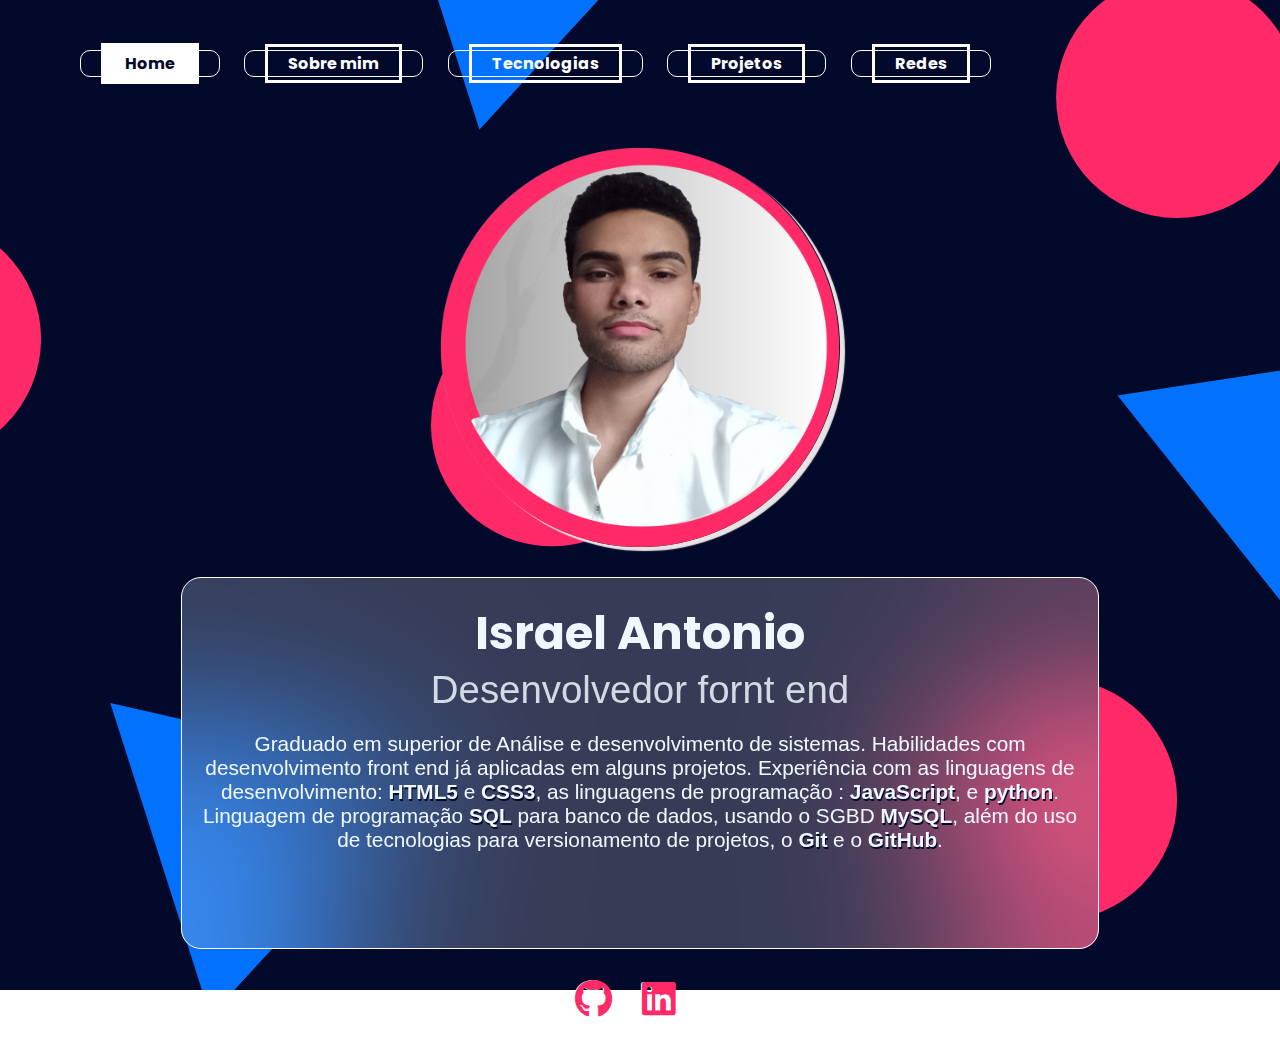
<file: index.html>
<!DOCTYPE html>
<html lang="en">
<head>
    <meta charset="UTF-8">
    <meta name="viewport" content="width=device-width, initial-scale=1.0">
    <title>Home page</title>
    <link rel="stylesheet" href="style.css">
    <link rel="stylesheet" href="configuracaogeral.css">
    <link rel="stylesheet" href="mediaquery_home.css">
    <link rel="stylesheet" href="querie_menu.css">
    <link rel="stylesheet" href="https://cdnjs.cloudflare.com/ajax/libs/font-awesome/6.6.0/css/all.min.css">
</head>
<body onresize="tela()">
    <header>

         <i class="fa-solid fa-bars"  id="i"  onclick ="menu()"></i>
        <menu  id="manu">
            <ul id="home">
                <li id="querie"><a id="homepointer">Home</a> </li>
                <li><a href="páginas/quem_sou/quem_sou.html">Sobre mim</a> </li>
                <li><a href="páginas/tecnologias/tecnologias.html">Tecnologias</a></li>
                <li><a href="páginas/projetos/projetos.html">Projetos</a></li>
                <li><a href="páginas/redes/redes.html">Redes</a></li>

            </ul>
        </menu>
    </header>
<main>
    
        <section id="section_home">
            <div id="imagem1">

            <img src="imagens/Sem título.png" alt="">
            </div>

            <div id="texto">
                <div id="texto_home">
                    <h1>Israel Antonio</h1>
                    <h2>Desenvolvedor fornt end</h2>
                    <p>Graduado em superior de Análise e desenvolvimento de sistemas. Habilidades com desenvolvimento front end já aplicadas em alguns projetos. Experiência com as linguagens de desenvolvimento:<b> HTML5</b> e <b>CSS3</b>, as linguagens de programação : <b>JavaScript</b>,  e <b>python</b>. Linguagem de programação <b>SQL</b> para banco de dados, usando o SGBD <b>MySQL</b>, além do uso de tecnologias para versionamento de projetos, o <b>Git</b> e o <b>GitHub</b>.
                    </p>
                </div>
            </div>
        </section>
        <div id="incones1">
            <div id="icones">
                <a href="https://github.com/isrraelantonio" target="_blank"><i class="fa-brands fa-github fa-bounce"></i></a>
                <a href="https://www.linkedin.com/in/israelantonio" target="_blank"><i class="fa-brands fa-linkedin fa-bounce"></i></a>
            </div>
        </div>

    
</main>
<script src="queri.js"></script>

</body>
</html>
</file>
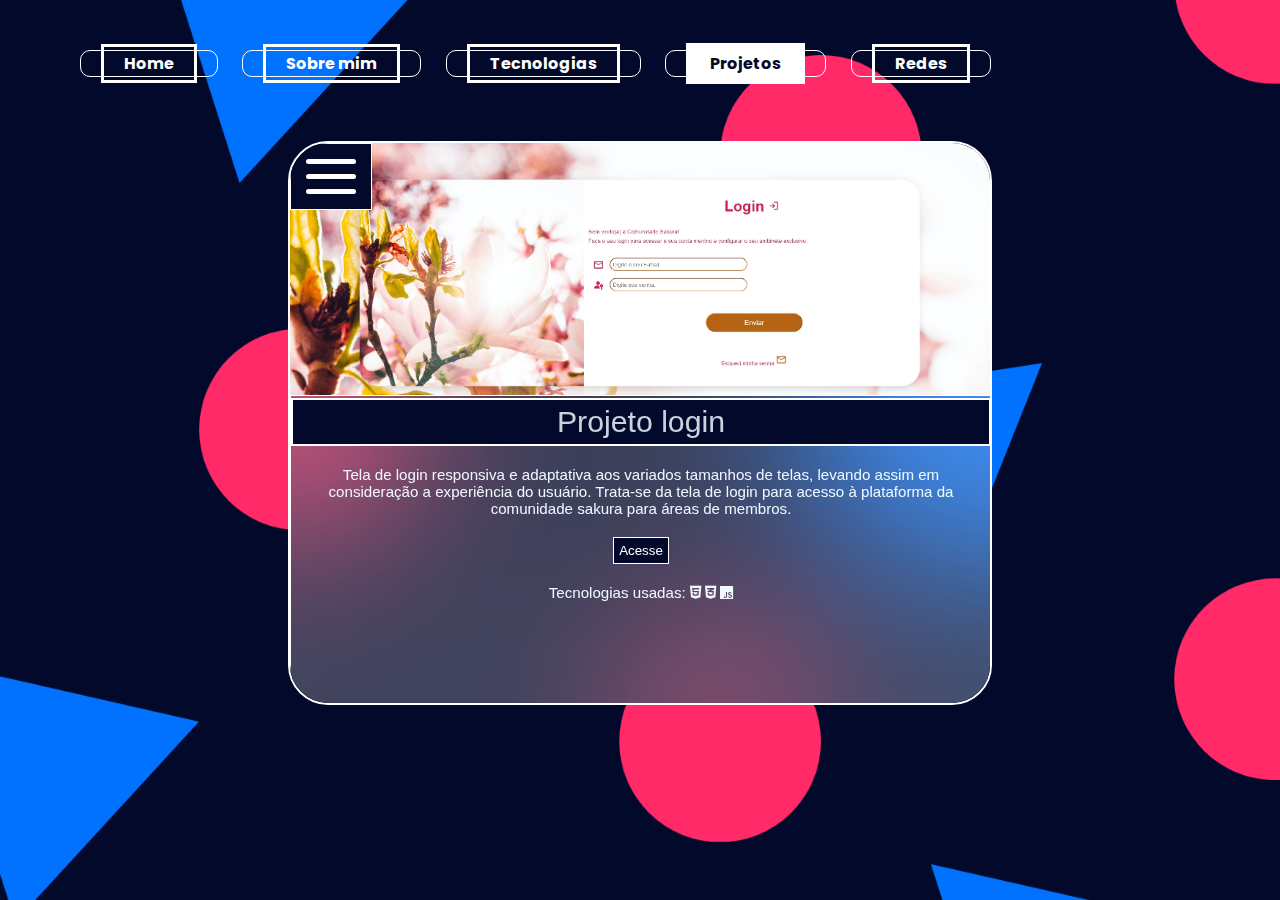
<file: páginas/projetos/projetos.html>
<!DOCTYPE html>
<html lang="pt-br">

<head>
  <meta charset="utf-8" />
  <title>Projeto</title>
  <meta name="viewport" content="width=device-width, initial-scale=1, minimum-scale=1, maximum-scale=1" />
  <!-- Link Swiper's CSS -->
  <link rel="stylesheet" href="https://cdn.jsdelivr.net/npm/swiper@11/swiper-bundle.min.css" />
  <link rel="stylesheet" href="style.css">
  <link rel="stylesheet" href="../../configuracaogeral.css">
  <link rel="stylesheet" href="https://cdnjs.cloudflare.com/ajax/libs/font-awesome/6.6.0/css/all.min.css">
  <link rel="stylesheet" href="../../querie_menu.css">
  <link rel="stylesheet" href="mideaquerie.css">


</head>

<body onresize="tela()">
    <header>
        <i class="fa-solid fa-bars"  id="i"  onclick ="menu()"></i>
       <menu  id="manu">
           <ul id="home">
               <li ><a href="../../index.html">Home</a> </li>
               <li><a href="../quem_sou/quem_sou.html">Sobre mim</a></li>
               <li><a href="../tecnologias/tecnologias.html">Tecnologias</a></li>
               <li id="querie"><a id="homepointer" >Projetos</a></li>
               <li><a href="../redes/redes.html">Redes</a></li>

           </ul>
       </menu>
   </header>
  <!-- Swiper -->
  <div id="caixa_maior">
      <div class="swiper">
        <div class="swiper-wrapper">
          <div class="swiper-slide menu">
            <li id="menut">
                <ul onclick="clicar('projeto1')"> Projeto login </ul>
                <ul onclick="clicar('projeto2')"> Projeto android </ul>
                <ul onclick="clicar('projeto3')"> Projeto cordel </ul>
                <ul onclick="clicar('projeto4')"> Projeto portifólio </ul>
      
            </li>
          </div>
          <div class="swiper-slide content">
            <div class="menu-button">
              <div class="bar"></div>
              <div class="bar"></div>
              <div class="bar"></div>
            </div>
            <div id="conteudo">
      
            </div>
            <div class="uso">
                        <div class="desc1">
                            <div id="desc" class="desc23">
                                <div class="bloc">
                                    <h2>Projeto login</h2>
                                    <P>
                                        Tela de login responsiva e adaptativa aos variados tamanhos  de telas, levando assim em consideração a experiência do usuário. Trata-se da tela de login para acesso à plataforma da comunidade sakura para áreas de membros. 
                                    </P>
                                    <p> <button><a href="https://isrraelantonio.github.io/login/" target="_blank">Acesse</a></button> </p>
                                    <p> Tecnologias usadas: <i class="fa-brands fa-html5"></i> <i class="fa-brands fa-css3-alt"></i>  <i class="fa-brands fa-js"></i> </p>
                                </div>
                            </div>
                            <div  id="desc" class="desc2">
                                <h2>Projeto android</h2>
                                <P>
                                    Página home de um site de tecnologia. O mesmo aborda temas da área, e a construção do seu design busca trazer aspectos visuais que alinhem-se com o tema além ser adaptativo a múltiplas telas.
                                </P>
                                <p> <button><a href="https://isrraelantonio.github.io/projeto-android/" target="_blank">Acesse</a></button> </p>
                                  <p> Tecnologias usadas: <i class="fa-brands fa-html5"></i> <i class="fa-brands fa-css3-alt"></i></p>
                            </div >
                            <div  id="desc" class="desc2">
                                <h2>Projeto cordel moderno</h2>
                                <P>
                                    Página com a temática cordel. Trás em sua consturção visual, elementos da cultura nordestina e da tipologia textual em questão, tais como a fonte, que remete aos cordeis, o poema com as rimas, recurso muito explorado nos mesmos, além de imagens que remontam o cenário do semiárido nordestino. A página é adaptativa aos diferentes tamanhos de tela. 
                                </P> 
                                <p> <button><a href="https://isrraelantonio.github.io/cordel/" target="_blank">Acesse</a></button> </p>

                                <p> Tecnologias usadas: <i class="fa-brands fa-html5"></i> <i class="fa-brands fa-css3-alt"></i></p>
                            </div>
                            <div   id="desc" class="desc2">
                                <h2>Projeto portifólio</h2>
                                <P>
                                    Trata-se de um projeto. Assim como o que você está analizando nesse momento, trás informações a meu respeito só que com outra identidade visual e como outra proposta de design. é uma página única e menu interativo com links que ancoram seções de conteúdo dentro da própria página. O mesmo está adaptado as diferentes mideas. 
                                </P>
                                <p> <button><a href="https://isrraelantonio.github.io/projerto-portifolio/" target="_blank">Acesse</a></button> </p>
                                <p> Tecnologias usadas: <i class="fa-brands fa-html5"></i> <i class="fa-brands fa-css3-alt"></i></p>
                            </div>
                        </div>
            </div>
          </div>
        </div>
      </div>
  </div>
 

  <!-- Swiper JS -->
  <script src="https://cdn.jsdelivr.net/npm/swiper@11/swiper-bundle.min.js"></script>

  <!-- Initialize Swiper -->
   <script src="script.js"></script>
   <script src="../../queri.js"></script>


</body>

</html>
</file>
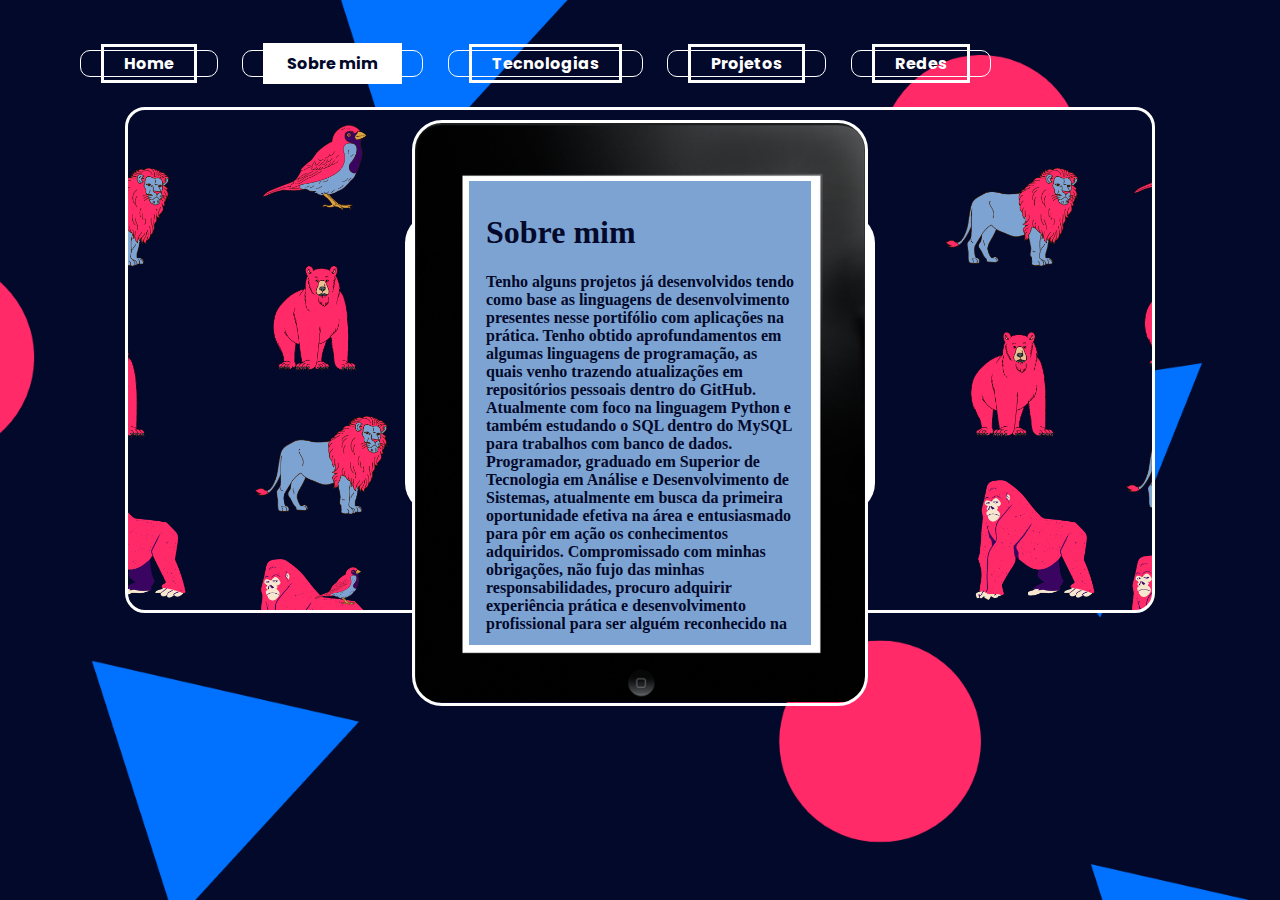
<file: páginas/quem_sou/quem_sou.html>
<!DOCTYPE html>
<html lang="pt-br">
<head>
    <meta charset="UTF-8">
    <meta name="viewport" content="width=device-width, initial-scale=1.0">
    <title>Quem eu sou</title>
    <link rel="stylesheet" href="stylesou.css">
    <link rel="stylesheet" href="../../configuracaogeral.css">
    <link rel="stylesheet" href="../../querie_menu.css">
    <link rel="stylesheet" href="https://cdnjs.cloudflare.com/ajax/libs/font-awesome/6.6.0/css/all.min.css">
    <link rel="stylesheet" href="queies_sou.css">
    
</head>
<body onresize="tela()">
    <header>
        <i class="fa-solid fa-bars"  id="i"  onclick ="menu()"></i>
       <menu  id="manu">
           <ul id="home">
               <li ><a href="../../index.html">Home</a> </li>
               <li id="querie"><a  id="homepointer">Sobre mim</a></li>
               <li><a href="../tecnologias/tecnologias.html">Tecnologias</a></li>
               <li ><a href="../projetos/projetos.html">Projetos</a></li>
               <li><a href="../redes/redes.html">Redes</a></li>

           </ul>
       </menu>
   </header>
   
    <main> 
        
            <section id="section_sou">
                    <div id="textosou">
                        <iframe src="quem/quem.html" frameborder="0"></iframe>
                    </div>
            </section>
           
    
    </main>
    <div class="puxar"></div>
</body>
<script src="../../queri.js"></script>
</html>
</file>
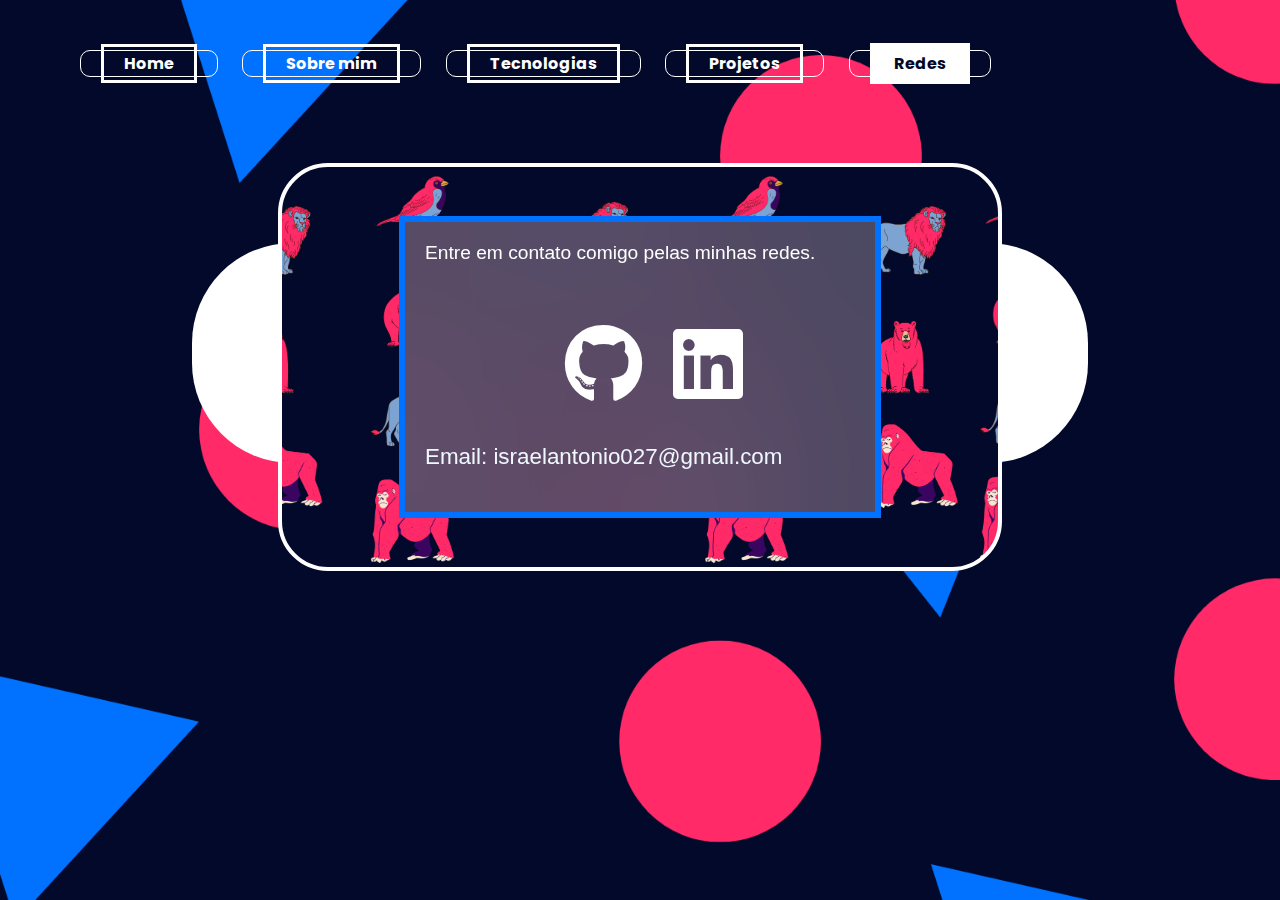
<file: páginas/redes/redes.html>
<!DOCTYPE html>
<html lang="pt-br">
<head>
    <meta charset="UTF-8">
    <meta name="viewport" content="width=device-width, initial-scale=1.0">
    <title>Minhas redes</title>
    <link rel="stylesheet" href="../../configuracaogeral.css">
    <link rel="stylesheet" href="style.css">
    <link rel="stylesheet" href="../../querie_menu.css">
    <link rel="stylesheet" href="https://cdnjs.cloudflare.com/ajax/libs/font-awesome/6.6.0/css/all.min.css">
    <link rel="stylesheet" href="queries.css">
</head>
<body onresize="tela()">
    <header>
        <i class="fa-solid fa-bars"  id="i"  onclick ="menu()"></i>
       <menu  id="manu">
           <ul id="home">
               <li ><a href="../../index.html">Home</a> </li>
               <li><a href="../quem_sou/quem_sou.html">Sobre mim</a></li>
               <li><a href="../tecnologias/tecnologias.html">Tecnologias</a></li>
               <li><a href="../projetos/projetos.html">Projetos</a></li>
               <li id="querie"><a id="homepointer">Redes</a></li>

           </ul>
       </menu>
   </header>
        <main>

            <div class="linha">

                <div id="caixamaior">
                                <section>
                                    <h2>Entre em contato comigo pelas minhas redes.</h2>
                                    <div id="icones"> 
                                        <a href="https://github.com/isrraelantonio" target="_blank"><i class="fa-brands fa-github fa-bounce"></i></a>
                                        <a href="https://www.linkedin.com/in/israelantonio" target="_blank"><i class="fa-brands fa-linkedin fa-bounce"></i></a>

                                    </div>
                                    <p>Email: israelantonio027@gmail.com</p>
                                </section>
                            </div>
            </div>
            
                 
        </main>
</body>
<script src="../../queri.js"></script>
</html>
</file>
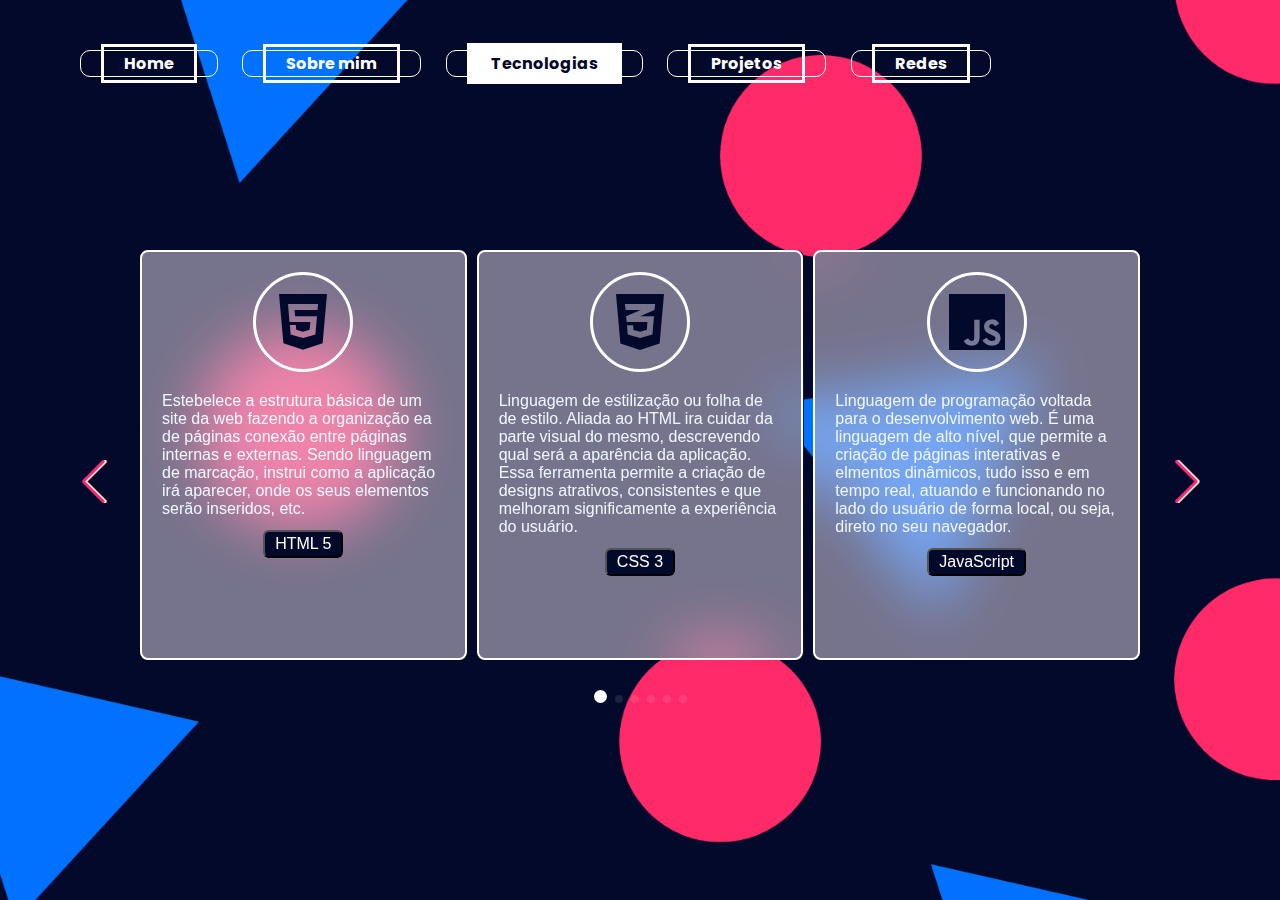
<file: páginas/tecnologias/tecnologias.html>
<!DOCTYPE html>
<html lang="pt-br">
<head>
    <meta charset="UTF-8">
    <meta name="viewport" content="width=device-width, initial-scale=1.0">
    <title>Tecnologias</title>

<!--<link rel="stylesheet" href="https://cdn.jsdelivr.net/npm/swiper@11/swiper-bundle.min.css"/>-->
    <link rel="stylesheet" href="css/corect.css   ">
    <link rel="stylesheet" href="https://cdnjs.cloudflare.com/ajax/libs/font-awesome/6.6.0/css/all.min.css">
    <link rel="stylesheet" href="style.css">
    <link rel="stylesheet" href="../../configuracaogeral.css">
    <link rel="stylesheet" href="../../querie_menu.css">
    <link rel="stylesheet" href="https://cdnjs.cloudflare.com/ajax/libs/font-awesome/6.6.0/css/all.min.css">
    <link rel="stylesheet" href="queries.css">

</head>

    <body onresize="tela()">
        <header>
            <i class="fa-solid fa-bars"  id="i"  onclick ="menu()"></i>
           <menu  id="manu">
               <ul id="home">
                   <li ><a href="../../index.html">Home</a></li>
                   <li><a href="../quem_sou/quem_sou.html">Sobre mim</a></li>
                   <li id="querie"><a id="homepointer">Tecnologias</a></li>
                   <li><a href="../projetos/projetos.html">Projetos</a></li>
                   <li ><a href="../redes/redes.html">Redes</a></li>
    
               </ul>
           </menu>
       </header>
        <main>
            <div class="caixaprincipal swiper">
                <div class="caixa_slide">
                    <div class="lista_itens swiper-wrapper">
                        <div class="items swiper-slide">
                            <div  class="birbizinho"> <i class="fa-brands fa-html5"></i>  </div>
                            <p class="descricao">Estebelece a estrutura básica de um site da web fazendo a organização ea de páginas conexão entre páginas internas e externas. Sendo linguagem de marcação, instrui como a aplicação irá aparecer, onde os seus elementos serão inseridos, etc.</p>
                            <button class="botao">HTML 5</button>
                        </div>
                        <div class="items swiper-slide">
                            <div  class="birbizinho"> <i class="fa-brands fa-css3-alt"></i> </div>
                            <p class="descricao">Linguagem de estilização ou folha de de estilo. Aliada ao HTML ira cuidar da parte visual do mesmo, descrevendo qual será a aparência da aplicação. Essa ferramenta permite a criação de designs atrativos, consistentes e que melhoram significamente a experiência do usuário. </p>
                            <button class="botao">CSS 3</button>
                        </div>
                        <div class="items swiper-slide">
                            <div  class="birbizinho"> <i class="fa-brands fa-js"></i> </div>
                            <p class="descricao">Linguagem de programação voltada para o desenvolvimento web. É uma linguagem de alto nível, que permite a criação de páginas interativas e elmentos dinâmicos, tudo isso e em tempo real, atuando e funcionando no lado do usuário de forma local, ou seja, direto no seu navegador.</p>
                            <button class="botao">JavaScript</button>
                        </div>
                        <div class="items swiper-slide">
                           <div  class="birbizinho"><i class="fa-brands fa-python"></i>  </div>
                            <p class="descricao">Essa é uma linguagem de programação de alto nível que trabalha com orientação a objetos, ou seja, é baseada em objetos, como a exemplo os dados coletados. Ela é usada para criar software para dispositivos móveis, para desenvolvimento web, inteligencia artificial(IA) e muito mais.</p>
                            <button class="botao">Python</button>
                        </div>
                        <div class="items swiper-slide">
                          <div  class="birbizinho"> <i class="fa-brands fa-github"></i> </div>
                            <p class="descricao">O Github e o Git, são feramentas que juntas auxilíam no versionamento do projeto, ou seja, na atualização do mesmo. Ele permite desenvolver novas versões com correções de bugs, além da possibilidade de trabalho colaborativo, registro detalhado do progresso, dentre outras coisas</p>
                            <button class="botao">Git/Github</button>
                        </div>
                        <div class="items swiper-slide">
                           <div class="birbizinho"><i class="fa-solid fa-database"></i></div>
                            <p class="descricao"> Com  esse recurso é possível fazer chamadas para a criação de banco, tabela, indices, consulta de dados, dentre outras. É uma linguagem de consulta estruturada para minipulação de registros dentro de um gerenciador de banco de dados, consultando, criando, inserindo, atualizano e excluindo informações armazenadas na bae de dados.</p>
                            <button class="botao">SQL</button>
                        </div>
                    </div>
                    <div class="swiper-pagination" id="paginacao"></div>
                    <div id="setas" class="swiper-button-prev"></div>
                    <div id="setas" class="swiper-button-next"></div>
                </div>
            </div>
        </main>
    </body>
    <script src="https://cdn.jsdelivr.net/npm/swiper@11/swiper-bundle.min.js"></script>
    <script src="script.js"></script>
    <script src="../../queri.js"></script>


     
</html>
</file>
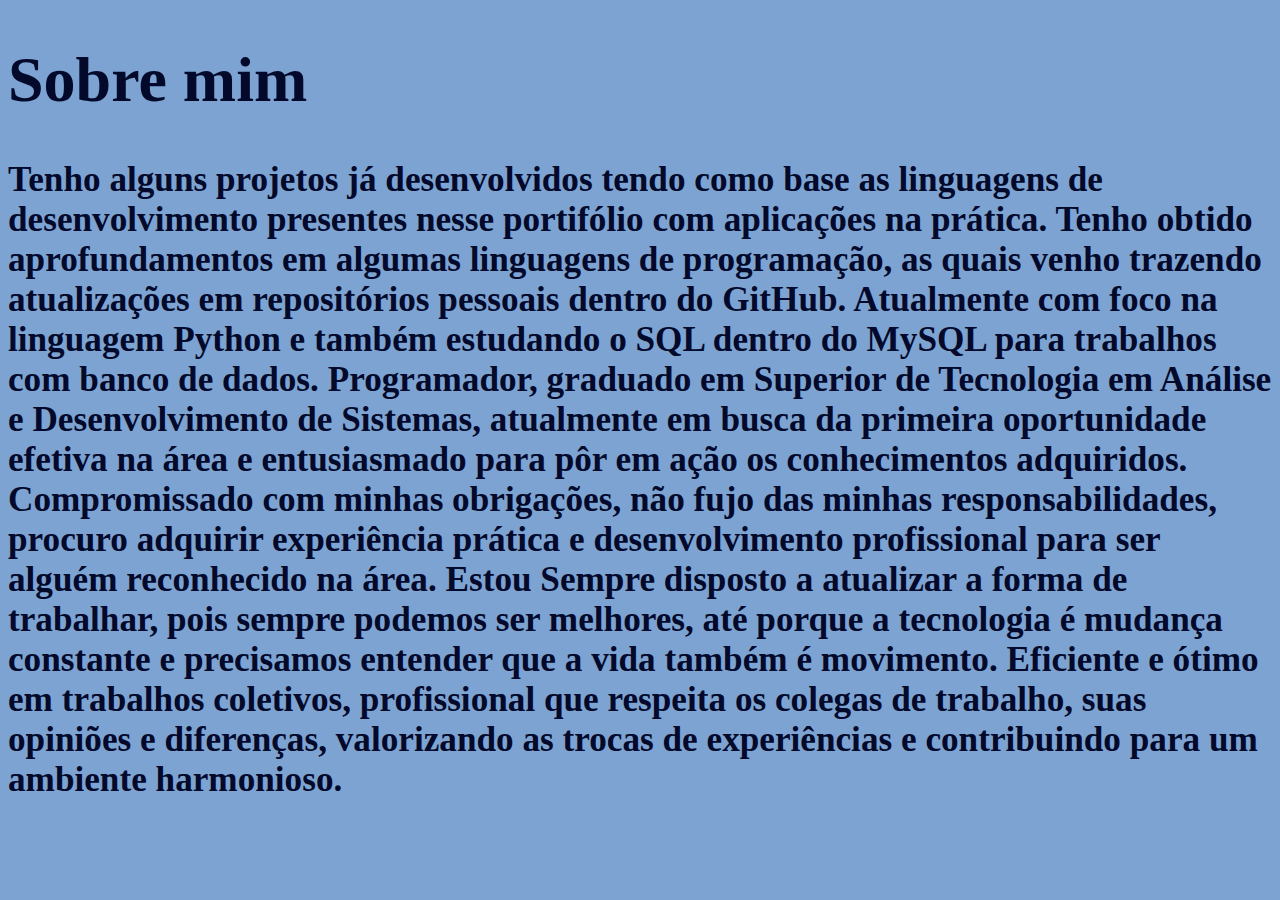
<file: páginas/quem_sou/quem/quem.html>
<!DOCTYPE html>
<html lang="pt-br">
<head>
    <meta charset="UTF-8">
    <meta name="viewport" content="width=device-width, initial-scale=1.0">
    <title>sobre mim</title>
    
    <link rel="stylesheet" href="style.css">
    <link rel="stylesheet" href="querie.css">
</head>
<body>
    <main>
        <h1>Sobre mim</h1>
        <p>Tenho alguns projetos já desenvolvidos tendo como base as linguagens de desenvolvimento presentes nesse portifólio com aplicações na prática.
            Tenho obtido aprofundamentos em algumas linguagens de programação, as quais venho trazendo
            atualizações em repositórios pessoais dentro do GitHub. Atualmente com foco na linguagem Python
            e também estudando o SQL dentro do MySQL para trabalhos com banco de dados. Programador, graduado em Superior de Tecnologia em
            Análise e Desenvolvimento de Sistemas, atualmente em busca da primeira oportunidade efetiva na área e
            entusiasmado para pôr em ação os conhecimentos adquiridos. Compromissado com minhas
            obrigações, não fujo das minhas responsabilidades, procuro adquirir experiência prática e
            desenvolvimento profissional para ser alguém reconhecido na área. Estou Sempre disposto a atualizar a
            forma de trabalhar, pois sempre podemos ser melhores, até porque a tecnologia é mudança constante e precisamos entender que a vida também é movimento. Eficiente e ótimo em trabalhos coletivos, profissional que respeita os colegas de trabalho, suas opiniões e diferenças, valorizando as trocas de experiências e contribuindo para um ambiente harmonioso. 
        </p>
    </main>
</body>
</html>
</file>
<file: style.css>
body{
    background-image: url(imagens/3.png);
    background-attachment: fixed; 
    background-repeat: no-repeat;
    background-position: center left;
}

#section_home{
    margin: 70px 0px 0px 0px;
    width: 100%;
    height: 500px;
   
}

#imagem1 {
   width: 50%;
   float: right;
   display: block;
   margin: 1.5% -9% 0px 0px;
}


#imagem1  img{
    border-radius: 100%;
    align-content: center;
    width: 400px;
    height: 400px; 
    box-shadow: rgba(235, 230, 230, 0.99) 5px 4px 1px;
}
 
#texto{
    float: left;
    width: 50%;
    display: block;
    margin: 70px 0px 0px 5%;
   
}


#texto_home{
   width: 100%;
    height: 320px;
    text-align: center;
    padding: 20px 10px 10px 10px ;
    background-color: rgba(255, 255, 255, 0.207);
    border-radius: 20px;
    backdrop-filter: blur(90px);
    border: white solid 1px;
}
#texto_home p{
    font-size: 1.3em;
   
}
#texto_home b{
    text-shadow: #03092A 1px 2px;

}

#icones{
    margin: -4% 0px 0px 0px ;
    width: 100%;
    padding: 30px 0px 0px 28%;
    height: 100px;
    
}
#icones i{
    display: inline-block;
    margin-right: 30px;
    font-size: 2.4em;
    color: #ff2a67;
    text-shadow: white -1px 0px ;
   
}
</file>
<file: configuracaogeral.css>
@charset "utf-8";

@import url('https://fonts.googleapis.com/css2?family=Poppins:ital,wght@0,100;0,200;0,300;0,400;0,500;0,600;0,700;0,800;0,900;1,100;1,200;1,300;1,400;1,500;1,600;1,700;1,800;1,900&display=swap');

@import url('https://fonts.googleapis.com/css2?family=Poppins:ital,wght@0,100;0,200;0,300;0,400;0,500;0,600;0,700;0,800;0,900;1,100;1,200;1,300;1,400;1,500;1,600;1,700;1,800;1,900&family=Rubik+Glitch+Pop&display=swap');

*{
    font-family: Arial, Helvetica, sans-serif;
    margin: 0px;
    padding: 0px
}
:root{
    --font1: "Poppins", sans-serif;
    --font2:  "Rubik Glitch Pop", system-ui;
    --cor1: #fd39a1;
    --cor2: #a43bcb;
    --cor3: #8bdde1;
}

::-webkit-scrollbar{
    width: 0px;
    height: 0px;
}



header{
    width: 100%;
    height: 20%;
}
menu{
    margin: 50px 0px 0px 30px;
}
ul{
    margin-left: 50px;
}

li{
    display: inline-block;
}

#homepointer{
    background-color: white;
    color:#03092a;
    border: solid white 4px;
}
li:not(:last-child){
    margin-right: 20px;
}

li{
   
    border: white solid 1px;
    border-radius: 10px;
   

}

li a{
    color: white;
    border: solid white;
     margin: 0px 20px 0px 20px;
     padding: 5px 20px 5px 20px;
     font-family: var(--font1);
     text-decoration: none;
     font-size: 1em;
     font-weight: bold;
     
}
li a:hover{
    background-color: white;
    color:#03092a;
    border: solid white 2px;
    transition: 0.9s;
}

h2{
    color: rgba(240, 248, 255, 0.842);
    font-weight: normal;
    font-size: 2.4em;
}

p{
    font-size: 1.5em;
    margin-top: 20px;
    color: aliceblue;
}

h1{
    font-family: var(--font1);
    font-size: bolder;
    color: aliceblue;
    font-size: 2.9em;
}
</file>
<file: mediaquery_home.css>
@charset "utf-8";


@media screen  and (max-width: 500px) {
  

    #section_home{
        margin: 0px 0px 0px 0px;
        width: 100%;
        height: 500px;
       
    }
    #imagem1 {
        width: 100%;
        display: flex;
        margin: 5% 0px 0px 0px;
        justify-content: center;
     }
        
    #texto{
        width: 100%;
        display: flex;
        margin: 30px 0px 0px 0px;
        justify-content: center;
    
    }
    
    #texto_home{
        width: 70%;
         height: 300px;
        
    }

    #texto_home p{
        font-size: 1em;
       
    }
    #texto_home h2, h1{
        font-size: 1.5em;
       
    }

    #imagem1  img{
        border-radius: 100%;
        width: 300px;
        height: 300px; 
        
    }
     
    #icones{
        margin: 0px 0px 0px 0px ;
        width: 100%;
        padding: 0px 0px 0px 0px;
        height: 100px;
        display: flex;
        justify-content: center;
       align-items: center;
       padding: 0px 0px 0px 0px;
        
    }
    
    #icones i{
        display: inline-block;
        margin-right: 20px;
        font-size: 2.4em;
        color: #ff2a67;
        text-shadow: white -1px 0px ;
       
    }
}

@media screen  and (min-width: 500px)  and (max-width: 768px){

    #imagem1 {
        width: 100%;
        display: flex;
        margin: 0% 0px 0px 0px;
        justify-content: center;
     }

     #imagem1  img{
        border-radius: 100%;
        width: 400px;
        height: 400px; 
        
    }


     #texto_home{
        width: 70%;
        height: 340px;
        
    }
        
    #texto{
        width: 100%;
        display: flex;
        margin: 30px 0px 0px 0px;
        justify-content: center;
    }

    #texto_home p{
        font-size: 1.2em;
       
    }
    #texto_home h2, h1{
        font-size: 1.4em;
       
    }
    #icones{
        margin: 0px 0px 0px 0px ;
        width: 100%;
        padding: 0px 0px 0px 0px;
        height: 100px;
        display: flex;
        justify-content: center;
       align-items: center;
       padding: 0px 0px 0px 0px;
        
    }



}

@media screen  and (min-width: 768px)  and (max-width: 1300px){

    #imagem1 {
        width: 100%;
        display: flex;
        margin: 0% 0px 0px 0px;
        justify-content: center;
     }

     #imagem1  img{
        border-radius: 100%;
        width: 400px;
        height: 400px; 
        
    }


     #texto_home{
        width: 70%;
        height: 340px;
        
    }
        
    #texto{
        width: 100%;
        display: flex;
        margin: 30px 0px 0px 0px;
        justify-content: center;
    }

    #icones{
        margin: 0px 0px 0px 0px ;
        width: 100%;
        padding: 0px 0px 0px 0px;
        height: 100px;
        display: flex;
        justify-content: center;
       align-items: center;
       padding: 0px 0px 0px 0px;
        
    }



}
</file>
<file: querie_menu.css>
@charset "utf-8";


@media screen and (max-width: 992px) {

    menu{
        margin: 25px 0px 0px 0px;
       
    }
  
    li{
        display: block;
        width: 40%;
        margin: auto 50% auto 30%;
        margin-top: 9px;
        border: white solid 1px;
        border-radius: 10px;
        background-color: rgba(0, 0, 255, 0.001);
    }
    li a{
        background-color: #0000ff00;
        color: white;
        border: 0px;
       
        padding: 0px 0px 0px 0px;
    }
    li:hover a{
        background-color: rgba(255, 255, 255, 0);
        color: #03092a;
        border: 0px;
        transition: 0.9s;
    }
    li:hover{
        background-color: rgb(255, 255, 255);
        transition: 0.9s;
      
    }

    
    li:not(:last-child){
        margin-right: 0px;
    }

    ul{
        margin: 0px auto 0px auto;
        text-align: center;
    }

    #querie{
        background-color: white;
        color:#03092a;
        border: white solid 2px;
        font-size: large;
        font-weight: 700;
    }
    #homepointer{
        background-color: rgba(255, 255, 255, 0.003);
        color:#03092a;
        border: solid #0073ff00;
    }
    .fa-solid{
       margin-top: 30px;
        width: 100%;
        text-align: center;
        font-size: 3em;
    }
    #manu{
        display: none;

    }
}


@media screen and (min-width: 993px){
    #i{
      display: none;
    }



}
</file>
<file: páginas/projetos/style.css>
body{
  background-image: url(../../imagens/3.png);
  background-repeat: no-repeat;
  background-position: center;
  background-size: cover; 
  background-attachment: fixed
}

#caixa_maior{
    display: flex;
    justify-content: center;
    height: 800px;
    
   
}

#caixa_maior {
  font-family: Helvetica Neue, Helvetica, Arial, sans-serif;
  font-size: 14px;
  color: #000;
  margin: 0px 0px 0px 0px;
  padding: 0;
}

.swiper {
  margin: 5% 0px 0px 0px;
  width: 700px;
  height: 70%;
  border-radius: 40px;
  border: solid white 2px;
}

.swiper-slide {
  text-align: center;
  font-size: 18px;
  justify-content: center;
  align-content: center;
  
 
}

.menu {
  min-width: 100px;
  width: 30%;
  max-width: 320px;
  background-color: #03092A;
  color: #fff;
  border: white solid 1px;
 
}

#menut{
  background-color: #03092A;
  border: 0px;
  height: 300px;
  padding: 10px;
  margin: 0px 0px 0px 0px;
  
  }
  
  #menut ul{
  cursor: pointer;
  margin:  20px 0px 0px 0px;
  }

.menu-button {
  position: absolute;
  top: 0px;
  left: 0px;

  padding: 15px;

  cursor: pointer;

  -webkit-transition: 0.3s;
  transition: 0.3s;

  background-color: #03092A;
  border: white solid 1px;

  /*margin: 14px;
        border-radius: 5px;*/
}

.menu-button .bar:nth-of-type(1) {
  margin-top: 0px;
}

.menu-button .bar:nth-of-type(3) {
  margin-bottom: 0px;
}

.bar {
  position: relative;
  display: block;

  width: 50px;
  height: 5px;

  margin: 10px auto;
  background-color: #fff;

  border-radius: 10px;

  -webkit-transition: 0.3s;
  transition: 0.3s;
}

#conteudo{
  background-image: url(../../imagens/login.jpeg);
   width: 700px;
   height: 45%;
   background-position: center center;
   background-size: cover; 
  
}


.uso{
  width: 700px;
  height: 55%;
  background-color: rgba(255, 255, 255, 0.223);
  overflow: hidden;
  border: white solid  1px;
  border-radius: 0px 0px 0px 0px ;
  justify-content: center;
  align-items: center;
  backdrop-filter: blur(90px);
}
.desc1{
width: 400%;
height: 200px;
display: flex;
}
#desc{
width: 25%;
font-size: 0.7em;
}


#desc h2{
background-color: #03092A;
border: white solid 2px;
margin-top: 2px;
padding: 5px;

}
#desc p{
  font-size: 1.2em;
  padding: 0px 5px 0px 5px ;
}
#desc p a{
  text-decoration: none;
  color: white;
}

button{
  background-color: #03092A;
  border: solid 1px white;
  padding: 5px;

}
button:hover{
  background-color: white;
  border: solid 1px #03092A;
}
#desc p a:hover{
  color: #03092A;
}

.menu-button:hover .bar:nth-of-type(1) {
  -webkit-transform: translateY(1.5px) rotate(-4.5deg);
  -ms-transform: translateY(1.5px) rotate(-4.5deg);
  transform: translateY(1.5px) rotate(-4.5deg);
}

.menu-button:hover .bar:nth-of-type(2) {
  opacity: 0.9;
}

.menu-button:hover .bar:nth-of-type(3) {
  -webkit-transform: translateY(-1.5px) rotate(4.5deg);
  -ms-transform: translateY(-1.5px) rotate(4.5deg);
  transform: translateY(-1.5px) rotate(4.5deg);
}

.cross .bar:nth-of-type(1) {
  -webkit-transform: translateY(15px) rotate(-45deg);
  -ms-transform: translateY(15px) rotate(-45deg);
  transform: translateY(15px) rotate(-45deg);
}

.cross .bar:nth-of-type(2) {
  opacity: 0;
}

.cross .bar:nth-of-type(3) {
  -webkit-transform: translateY(-15px) rotate(45deg);
  -ms-transform: translateY(-15px) rotate(45deg);
  transform: translateY(-15px) rotate(45deg);
}

.cross:hover .bar:nth-of-type(1) {
  -webkit-transform: translateY(13.5px) rotate(-40.5deg);
  -ms-transform: translateY(13.5px) rotate(-40.5deg);
  transform: translateY(13.5px) rotate(-40.5deg);
}

.cross:hover .bar:nth-of-type(2) {
  opacity: 0.1;
}

.cross:hover .bar:nth-of-type(3) {
  -webkit-transform: translateY(-13.5px) rotate(40.5deg);
  -ms-transform: translateY(-13.5px) rotate(40.5deg);
  transform: translateY(-13.5px) rotate(40.5deg);
}
</file>
<file: páginas/quem_sou/stylesou.css>
body{
   background-image: url(../../imagens/3.png);
   background-size: cover;
   background-repeat: no-repeat;
   background-attachment: fixed;

}

main{
    width: 80%;
    height: 500px;
    margin: 30px auto 0px auto;
    background-image: url(../../imagens/Title.png);
    background-size: cover;
    border-radius: 20px;
    border: solid white;
    display: flex;
    align-items: center;
}

#section_sou{
    background-image: url(../../imagens/tablet.png);
    background-size: cover;
    background-repeat: no-repeat;
    background-size: contain;
    height: 580px;
    width: 450px;
   margin: 10px auto auto auto;
    display: flex;
    border: solid white 3px;
    border-radius: 30px;
}

#textosou{
   background-color: #7DA3D2;
   width: 76%;
   height: 80%;
   display: flex;
   margin: auto auto auto auto;
}

iframe{
   margin: auto auto auto auto;
    width: 95%;
    height: 95%;
   
}

.puxar{
    background-color: white;
    height: 300px;
    width: 470px;
    margin: -400px auto 0px auto;
    border-radius:30px;
}
</file>
<file: páginas/quem_sou/queies_sou.css>
@charset "utf-8";





@media screen and (max-width: 600px) {

    main{
        width: 90%;
        height: 400px;
        margin: 50px auto 0px auto;
        display: flex;
    }

    #section_sou{
        height: 416px;
        width: 323px;
        margin: 30px auto auto auto;
       
    }
    
    .puxar{
        height: 200px;
        width: 346px;
        margin: -310px auto 0px auto;
    }
    



 
}
@media screen and (min-width: 601px) and (max-width: 993px) {
  
  
    #section_sou{
        height: 511px;
        width: 396px;
        margin: 30px auto auto auto;
       
    }
    .puxar{
        height: 200px;
        width: 430px;
        margin: -396px auto 0px auto;
    }

}
</file>
<file: páginas/redes/style.css>
body{
    background-image: url(../../imagens/3.png);
    background-repeat: no-repeat;
    background-position: center;
    background-size: cover; 
    background-attachment: fixed;
}

main{
    width: 100%;
    height: 900px;
    background-color: black;
    display: inline;
}

#caixamaior{
    background-image: url(../../imagens/Title.png);
    background-repeat: no-repeat;
    background-position: center;
    background-size: cover;
    border: solid white 4px;
    border-radius: 50px;
    height: 400px;
    width: 80%;
    margin:  -80px auto 0px auto;
    background-color: aliceblue;
    display: flex;
    justify-content: center;
    align-items: center;
   
    
}

.linha{
    display: block;
     height: 220px;
     width: 70%;
     background-color: white;
     border-radius: 100px;
     margin: 13% auto 0px auto;
     display: flex;
}

section{
    margin: auto 0px;
    height: 250px;
    background-color: rgba(255, 255, 255, 0.234);
    backdrop-filter: blur(90px);
    width: 60%;
    padding: 20px;
    border: #0072FF solid 6px;
    color: white;
   

}

 h2{
    color: white;
    font-size: 1.2em;
}

#icones{
    margin: 60px auto 40px auto;
    display: flex;
    width: 35%;
    align-items: center;
  
   
}

i{
    font-size: 5em;
    margin-right: 30px;
    color: white;

}

section p{
    font-size: 1.4em;
}
</file>
<file: páginas/redes/queries.css>
@charset "utf-8";





@media screen  and (max-width: 1200px) {
    
    
    
    .linha{
        height: 220px;
        width: 60%;
        margin: 20% auto 0px auto; 
    }
    #caixamaior{
        border-radius: 50px;
        height: 400px;
        width: 90%;
    }
    .linha{
      
         height: 220px;
         width: 90%;
    }
   
    i{
        font-size: 4em;
        margin-right: 30px;
        color: white;
    
    }
    
    section p{
        font-size: 1.3em;
    }




}
@media screen and (max-width: 500px){


    .linha{
        margin: 30% auto 0px auto; 
    }

   
}
@media screen and (max-width: 900px){

    p, h2{
        color: white;
        font-size: 1.2em;
    }

    i{
        font-size: 3em;
        margin-right: 30px;
        color: white;
    
    }
    
    section p{
        font-size: 1em;
    }


   
}
</file>
<file: páginas/tecnologias/style.css>
@import url('https://fonts.googleapis.com/css2?family=Poppins:ital,wght@0,100;0,200;0,300;0,400;0,500;0,600;0,700;0,800;0,900;1,100;1,200;1,300;1,400;1,500;1,600;1,700;1,800;1,900&family=Rubik+Glitch+Pop&display=swap');

*{
    margin: 0;
    padding: 0;
    box-sizing: border-box;
    font-family: 'Poppins', sans-serif;
}
body{
        background-image: url(../../imagens/3.png);
        background-repeat: no-repeat;
        background-position: center;
        background-size: cover;
        background-attachment: fixed;
}

main{
    min-height: 90vh;
    display: flex;
    align-items: center; /* sinto como se essa configuração alinhasse ao centro levando em consideração o topo e a base*/
    justify-content: center;/* sinto como se essa configuração alinhasse ao centro levando em consideração os lados direito e esquerdo */
  
    
}

.caixa_slide{
    overflow: hidden;
    max-width: 1000px;
    margin: 0 70px 55px;
}

.lista_itens .items{
    height: 410px;
    display: flex;
    flex-direction: column;
    align-items: center;
    justify-content:;
    user-select: none;
    padding: 20px;
    border-radius: 8px;
    background-color: rgba(225, 213, 230, 0.522);
    border: solid white 2px;
    backdrop-filter: blur(30px);
}


.lista_itens .items .birbizinho{
    height: 100px;
    width: 100px;
    border-radius: 50%;
    margin-bottom: 20px;
    border: 3px solid white;
    padding: 4px;
    text-align: center;

}
.birbizinho{
    display: flex;
    justify-content: center;
    align-items: center;
}
i{
    margin: px;
    font-size: 4em;
    color: #03092A;
}

.descricao{
    font-size: 1em;
    font-weight: 100;
    margin: 0px 0px 12px 0px;
    color: white(29, 3, 53);
}

.botao{
    font-size: 1em;
    padding: 3px 10px;
    border-radius: 6px;
    font-weight: 300;
    cursor: pointer;
    background-color: #03092A;;
    color: white;
    
   
}
.swiper-pagination-bullet-active{
    background-color: white;
    width: 13px;
    height: 13px;
}
.swiper-pagination-bullet-inactive-color{
    background-color: bisque;

}

#setas{
    color: #ff2a67;
    text-shadow: white 2px 0px 0px;
}
#setas:hover{
    color:white;
    text-shadow: #ff2a67 2px 0px 0px;
}
</file>
<file: páginas/tecnologias/queries.css>
@charset "utf-8";





@media screen and (max-width: 993px) {

    main{
        min-height: 73vh;
        display: flex;
        align-items: center; /* sinto como se essa configuração alinhasse ao centro levando em consideração o topo e a base*/
        justify-content: center;/* sinto como se essa configuração alinhasse ao centro levando em consideração os lados direito e esquerdo */
       margin-top: 0px 0px 0px 0px;
        
    }

}
</file>
<file: páginas/quem_sou/quem/style.css>
body{
    background-color: #7DA3D2;
}

h1{
    font-size: 4em;
    font-weight: 700;
    color: #03092A;
}
p{
    font-size: 2.2em;
    font-weight: 700;
    color: #03092A;
}
</file>
<file: páginas/quem_sou/quem/querie.css>
@charset "utf-8";





@media screen and (max-width: 600px){

    h1{
        font-size: 2em;
       
    }
    p{
        font-size: 1em;
        
    }
    
}
</file>
<file: páginas/projetos/mideaquerie.css>
@charset "utf-8";





@media screen and (max-width: 800px) {
  #caixa_maior{
    width: 80%;
   margin: auto;
    margin-top: 0px;
}  
.swiper {
  
  height: 75%;
}
.menu {
    width: 50%;
  }
  .uso{
    width: 100%;
    
  }
  .desc1{
  width: 400%;
  display: flex;
  }
  #desc{
  width: 25%;
  font-size: 0.7em;
  }
  #desc h2{
    font-size: 1.7em;
    
    }
  #desc p{
    font-size: 1.3em;
  }

  #menut{
    background-color: #03092A;
    border: 0px;
    height: 300px;
    padding: 10px;
    margin: 0px 0px 0px 0px;
    width: 100%;
    
    }
    
    #menut ul{
    cursor: pointer;
    margin:  20px 0px 0px 0px;
    }

}
</file>
<file: páginas/tecnologias/css/corect.css>
/**
 * Swiper 11.1.14
 * Most modern mobile touch slider and framework with hardware accelerated transitions
 * https://swiperjs.com
 *
 * Copyright 2014-2024 Vladimir Kharlampidi
 *
 * Released under the MIT License
 *
 * Released on: September 12, 2024
 */

 @font-face{font-family:swiper-icons;src:url('data:application/font-woff;charset=utf-8;base64, [base64]//wADZ2x5ZgAAAywAAADMAAAD2MHtryVoZWFkAAABbAAAADAAAAA2E2+eoWhoZWEAAAGcAAAAHwAAACQC9gDzaG10eAAAAigAAAAZAAAArgJkABFsb2NhAAAC0AAAAFoAAABaFQAUGG1heHAAAAG8AAAAHwAAACAAcABAbmFtZQAAA/gAAAE5AAACXvFdBwlwb3N0AAAFNAAAAGIAAACE5s74hXjaY2BkYGAAYpf5Hu/j+W2+MnAzMYDAzaX6QjD6/4//Bxj5GA8AuRwMYGkAPywL13jaY2BkYGA88P8Agx4j+/8fQDYfA1AEBWgDAIB2BOoAeNpjYGRgYNBh4GdgYgABEMnIABJzYNADCQAACWgAsQB42mNgYfzCOIGBlYGB0YcxjYGBwR1Kf2WQZGhhYGBiYGVmgAFGBiQQkOaawtDAoMBQxXjg/wEGPcYDDA4wNUA2CCgwsAAAO4EL6gAAeNpj2M0gyAACqxgGNWBkZ2D4/wMA+xkDdgAAAHjaY2BgYGaAYBkGRgYQiAHyGMF8FgYHIM3DwMHABGQrMOgyWDLEM1T9/w8UBfEMgLzE////P/5//f/V/xv+r4eaAAeMbAxwIUYmIMHEgKYAYjUcsDAwsLKxc3BycfPw8jEQA/[base64]/uznmfPFBNODM2K7MTQ45YEAZqGP81AmGGcF3iPqOop0r1SPTaTbVkfUe4HXj97wYE+yNwWYxwWu4v1ugWHgo3S1XdZEVqWM7ET0cfnLGxWfkgR42o2PvWrDMBSFj/IHLaF0zKjRgdiVMwScNRAoWUoH78Y2icB/yIY09An6AH2Bdu/UB+yxopYshQiEvnvu0dURgDt8QeC8PDw7Fpji3fEA4z/PEJ6YOB5hKh4dj3EvXhxPqH/SKUY3rJ7srZ4FZnh1PMAtPhwP6fl2PMJMPDgeQ4rY8YT6Gzao0eAEA409DuggmTnFnOcSCiEiLMgxCiTI6Cq5DZUd3Qmp10vO0LaLTd2cjN4fOumlc7lUYbSQcZFkutRG7g6JKZKy0RmdLY680CDnEJ+UMkpFFe1RN7nxdVpXrC4aTtnaurOnYercZg2YVmLN/d/gczfEimrE/fs/bOuq29Zmn8tloORaXgZgGa78yO9/cnXm2BpaGvq25Dv9S4E9+5SIc9PqupJKhYFSSl47+Qcr1mYNAAAAeNptw0cKwkAAAMDZJA8Q7OUJvkLsPfZ6zFVERPy8qHh2YER+3i/BP83vIBLLySsoKimrqKqpa2hp6+jq6RsYGhmbmJqZSy0sraxtbO3sHRydnEMU4uR6yx7JJXveP7WrDycAAAAAAAH//wACeNpjYGRgYOABYhkgZgJCZgZNBkYGLQZtIJsFLMYAAAw3ALgAeNolizEKgDAQBCchRbC2sFER0YD6qVQiBCv/H9ezGI6Z5XBAw8CBK/m5iQQVauVbXLnOrMZv2oLdKFa8Pjuru2hJzGabmOSLzNMzvutpB3N42mNgZGBg4GKQYzBhYMxJLMlj4GBgAYow/P/PAJJhLM6sSoWKfWCAAwDAjgbRAAB42mNgYGBkAIIbCZo5IPrmUn0hGA0AO8EFTQAA');font-weight:400;font-style:normal}:root{--swiper-theme-color:#007aff}:host{position:relative;display:block;margin-left:auto;margin-right:auto;z-index:1}.swiper{margin-left:auto;margin-right:auto;position:relative;overflow:hidden;list-style:none;padding:0;z-index:1;display:block}.swiper-vertical>.swiper-wrapper{flex-direction:column}.swiper-wrapper{position:relative;width:100%;height:100%;z-index:1;display:flex;transition-property:transform;transition-timing-function:var(--swiper-wrapper-transition-timing-function,initial);box-sizing:content-box}.swiper-android .swiper-slide,.swiper-ios .swiper-slide,.swiper-wrapper{transform:translate3d(0px,0,0)}.swiper-horizontal{touch-action:pan-y}.swiper-vertical{touch-action:pan-x}.swiper-slide{flex-shrink:0;width:100%;height:100%;position:relative;transition-property:transform;display:block}.swiper-slide-invisible-blank{visibility:hidden}.swiper-autoheight,.swiper-autoheight .swiper-slide{height:auto}.swiper-autoheight .swiper-wrapper{align-items:flex-start;transition-property:transform,height}.swiper-backface-hidden .swiper-slide{transform:translateZ(0);-webkit-backface-visibility:hidden;backface-visibility:hidden}.swiper-3d.swiper-css-mode .swiper-wrapper{perspective:1200px}.swiper-3d .swiper-wrapper{transform-style:preserve-3d}.swiper-3d{perspective:1200px}.swiper-3d .swiper-cube-shadow,.swiper-3d .swiper-slide{transform-style:preserve-3d}.swiper-css-mode>.swiper-wrapper{overflow:auto;scrollbar-width:none;-ms-overflow-style:none}.swiper-css-mode>.swiper-wrapper::-webkit-scrollbar{display:none}.swiper-css-mode>.swiper-wrapper>.swiper-slide{scroll-snap-align:start start}.swiper-css-mode.swiper-horizontal>.swiper-wrapper{scroll-snap-type:x mandatory}.swiper-css-mode.swiper-vertical>.swiper-wrapper{scroll-snap-type:y mandatory}.swiper-css-mode.swiper-free-mode>.swiper-wrapper{scroll-snap-type:none}.swiper-css-mode.swiper-free-mode>.swiper-wrapper>.swiper-slide{scroll-snap-align:none}.swiper-css-mode.swiper-centered>.swiper-wrapper::before{content:'';flex-shrink:0;order:9999}.swiper-css-mode.swiper-centered>.swiper-wrapper>.swiper-slide{scroll-snap-align:center center;scroll-snap-stop:always}.swiper-css-mode.swiper-centered.swiper-horizontal>.swiper-wrapper>.swiper-slide:first-child{margin-inline-start:var(--swiper-centered-offset-before)}.swiper-css-mode.swiper-centered.swiper-horizontal>.swiper-wrapper::before{height:100%;min-height:1px;width:var(--swiper-centered-offset-after)}.swiper-css-mode.swiper-centered.swiper-vertical>.swiper-wrapper>.swiper-slide:first-child{margin-block-start:var(--swiper-centered-offset-before)}.swiper-css-mode.swiper-centered.swiper-vertical>.swiper-wrapper::before{width:100%;min-width:1px;height:var(--swiper-centered-offset-after)}.swiper-3d .swiper-slide-shadow,.swiper-3d .swiper-slide-shadow-bottom,.swiper-3d .swiper-slide-shadow-left,.swiper-3d .swiper-slide-shadow-right,.swiper-3d .swiper-slide-shadow-top{position:absolute;left:0;top:0;width:100%;height:100%;pointer-events:none;z-index:10}.swiper-3d .swiper-slide-shadow{background:rgba(0,0,0,.15)}.swiper-3d .swiper-slide-shadow-left{background-image:linear-gradient(to left,rgba(0,0,0,.5),rgba(0,0,0,0))}.swiper-3d .swiper-slide-shadow-right{background-image:linear-gradient(to right,rgba(0,0,0,.5),rgba(0,0,0,0))}.swiper-3d .swiper-slide-shadow-top{background-image:linear-gradient(to top,rgba(0,0,0,.5),rgba(0,0,0,0))}.swiper-3d .swiper-slide-shadow-bottom{background-image:linear-gradient(to bottom,rgba(0,0,0,.5),rgba(0,0,0,0))}.swiper-lazy-preloader{width:42px;height:42px;position:absolute;left:50%;top:50%;margin-left:-21px;margin-top:-21px;z-index:10;transform-origin:50%;box-sizing:border-box;border:4px solid var(--swiper-preloader-color,var(--swiper-theme-color));border-radius:50%;border-top-color:transparent}.swiper-watch-progress .swiper-slide-visible .swiper-lazy-preloader,.swiper:not(.swiper-watch-progress) .swiper-lazy-preloader{animation:swiper-preloader-spin 1s infinite linear}.swiper-lazy-preloader-white{--swiper-preloader-color:#fff}.swiper-lazy-preloader-black{--swiper-preloader-color:#000}@keyframes swiper-preloader-spin{0%{transform:rotate(0deg)}100%{transform:rotate(360deg)}}.swiper-virtual .swiper-slide{-webkit-backface-visibility:hidden;transform:translateZ(0)}.swiper-virtual.swiper-css-mode .swiper-wrapper::after{content:'';position:absolute;left:0;top:0;pointer-events:none}.swiper-virtual.swiper-css-mode.swiper-horizontal .swiper-wrapper::after{height:1px;width:var(--swiper-virtual-size)}.swiper-virtual.swiper-css-mode.swiper-vertical .swiper-wrapper::after{width:1px;height:var(--swiper-virtual-size)}:root{--swiper-navigation-size:44px}.swiper-button-next,.swiper-button-prev{position:absolute;top:var(--swiper-navigation-top-offset,50%);width:calc(var(--swiper-navigation-size)/ 44 * 27);height:var(--swiper-navigation-size);margin-top:calc(0px - (var(--swiper-navigation-size)/ 2));z-index:10;cursor:pointer;display:flex;align-items:center;justify-content:center;color:var(--swiper-navigation-color,var(--swiper-theme-color))}.swiper-button-next.swiper-button-disabled,.swiper-button-prev.swiper-button-disabled{opacity:.35;cursor:auto;pointer-events:none}.swiper-button-next.swiper-button-hidden,.swiper-button-prev.swiper-button-hidden{opacity:0;cursor:auto;pointer-events:none}.swiper-navigation-disabled .swiper-button-next,.swiper-navigation-disabled .swiper-button-prev{display:none!important}.swiper-button-next svg,.swiper-button-prev svg{width:100%;height:100%;object-fit:contain;transform-origin:center}.swiper-rtl .swiper-button-next svg,.swiper-rtl .swiper-button-prev svg{transform:rotate(180deg)}.swiper-button-prev,.swiper-rtl .swiper-button-next{left:var(--swiper-navigation-sides-offset,10px);right:auto}.swiper-button-next,.swiper-rtl .swiper-button-prev{right:var(--swiper-navigation-sides-offset,10px);left:auto}.swiper-button-lock{display:none}.swiper-button-next:after,.swiper-button-prev:after{font-family:swiper-icons;font-size:var(--swiper-navigation-size);text-transform:none!important;letter-spacing:0;font-variant:initial;line-height:1}.swiper-button-prev:after,.swiper-rtl .swiper-button-next:after{content:'prev'}.swiper-button-next,.swiper-rtl .swiper-button-prev{right:var(--swiper-navigation-sides-offset,10px);left:auto}.swiper-button-next:after,.swiper-rtl .swiper-button-prev:after{content:'next'}.swiper-pagination{position:absolute;text-align:center;transition:.3s opacity;transform:translate3d(0,0,0);z-index:10}.swiper-pagination.swiper-pagination-hidden{opacity:0}.swiper-pagination-disabled>.swiper-pagination,.swiper-pagination.swiper-pagination-disabled{display:none!important}.swiper-horizontal>.swiper-pagination-bullets,.swiper-pagination-bullets.swiper-pagination-horizontal,.swiper-pagination-custom,.swiper-pagination-fraction{bottom:var(--swiper-pagination-bottom,8px);top:var(--swiper-pagination-top,auto);left:0;width:100%}.swiper-pagination-bullets-dynamic{overflow:hidden;font-size:0}.swiper-pagination-bullets-dynamic .swiper-pagination-bullet{transform:scale(.33);position:relative}.swiper-pagination-bullets-dynamic .swiper-pagination-bullet-active{transform:scale(1)}.swiper-pagination-bullets-dynamic .swiper-pagination-bullet-active-main{transform:scale(1)}.swiper-pagination-bullets-dynamic .swiper-pagination-bullet-active-prev{transform:scale(.66)}.swiper-pagination-bullets-dynamic .swiper-pagination-bullet-active-prev-prev{transform:scale(.33)}.swiper-pagination-bullets-dynamic .swiper-pagination-bullet-active-next{transform:scale(.66)}.swiper-pagination-bullets-dynamic .swiper-pagination-bullet-active-next-next{transform:scale(.33)}.swiper-pagination-bullet{width:var(--swiper-pagination-bullet-width,var(--swiper-pagination-bullet-size,8px));height:var(--swiper-pagination-bullet-height,var(--swiper-pagination-bullet-size,8px));display:inline-block;border-radius:var(--swiper-pagination-bullet-border-radius,50%);background:var(--swiper-pagination-bullet-inactive-color,white);opacity:var(--swiper-pagination-bullet-inactive-opacity, .1)}button.swiper-pagination-bullet{border:none;margin:0;padding:0;box-shadow:none;-webkit-appearance:none;appearance:none}.swiper-pagination-clickable .swiper-pagination-bullet{cursor:pointer}.swiper-pagination-bullet:only-child{display:none!important}.swiper-pagination-bullet-active{opacity:var(--swiper-pagination-bullet-opacity, 1);background:var(--swiper-pagination-color,var(--swiper-theme-color))}.swiper-pagination-vertical.swiper-pagination-bullets,.swiper-vertical>.swiper-pagination-bullets{right:var(--swiper-pagination-right,8px);left:var(--swiper-pagination-left,auto);top:50%;transform:translate3d(0px,-50%,0)}.swiper-pagination-vertical.swiper-pagination-bullets .swiper-pagination-bullet,.swiper-vertical>.swiper-pagination-bullets .swiper-pagination-bullet{margin:var(--swiper-pagination-bullet-vertical-gap,6px) 0;display:block}.swiper-pagination-vertical.swiper-pagination-bullets.swiper-pagination-bullets-dynamic,.swiper-vertical>.swiper-pagination-bullets.swiper-pagination-bullets-dynamic{top:50%;transform:translateY(-50%);width:8px}.swiper-pagination-vertical.swiper-pagination-bullets.swiper-pagination-bullets-dynamic .swiper-pagination-bullet,.swiper-vertical>.swiper-pagination-bullets.swiper-pagination-bullets-dynamic .swiper-pagination-bullet{display:inline-block;transition:.2s transform,.2s top}.swiper-horizontal>.swiper-pagination-bullets .swiper-pagination-bullet,.swiper-pagination-horizontal.swiper-pagination-bullets .swiper-pagination-bullet{margin:0 var(--swiper-pagination-bullet-horizontal-gap,4px)}.swiper-horizontal>.swiper-pagination-bullets.swiper-pagination-bullets-dynamic,.swiper-pagination-horizontal.swiper-pagination-bullets.swiper-pagination-bullets-dynamic{left:50%;transform:translateX(-50%);white-space:nowrap}.swiper-horizontal>.swiper-pagination-bullets.swiper-pagination-bullets-dynamic .swiper-pagination-bullet,.swiper-pagination-horizontal.swiper-pagination-bullets.swiper-pagination-bullets-dynamic .swiper-pagination-bullet{transition:.2s transform,.2s left}.swiper-horizontal.swiper-rtl>.swiper-pagination-bullets-dynamic .swiper-pagination-bullet{transition:.2s transform,.2s right}.swiper-pagination-fraction{color:var(--swiper-pagination-fraction-color,inherit)}.swiper-pagination-progressbar{background:var(--swiper-pagination-progressbar-bg-color,rgba(0,0,0,.25));position:absolute}.swiper-pagination-progressbar .swiper-pagination-progressbar-fill{background:var(--swiper-pagination-color,var(--swiper-theme-color));position:absolute;left:0;top:0;width:100%;height:100%;transform:scale(0);transform-origin:left top}.swiper-rtl .swiper-pagination-progressbar .swiper-pagination-progressbar-fill{transform-origin:right top}.swiper-horizontal>.swiper-pagination-progressbar,.swiper-pagination-progressbar.swiper-pagination-horizontal,.swiper-pagination-progressbar.swiper-pagination-vertical.swiper-pagination-progressbar-opposite,.swiper-vertical>.swiper-pagination-progressbar.swiper-pagination-progressbar-opposite{width:100%;height:var(--swiper-pagination-progressbar-size,4px);left:0;top:0}.swiper-horizontal>.swiper-pagination-progressbar.swiper-pagination-progressbar-opposite,.swiper-pagination-progressbar.swiper-pagination-horizontal.swiper-pagination-progressbar-opposite,.swiper-pagination-progressbar.swiper-pagination-vertical,.swiper-vertical>.swiper-pagination-progressbar{width:var(--swiper-pagination-progressbar-size,4px);height:100%;left:0;top:0}.swiper-pagination-lock{display:none}.swiper-scrollbar{border-radius:var(--swiper-scrollbar-border-radius,10px);position:relative;touch-action:none;background:var(--swiper-scrollbar-bg-color,rgba(0,0,0,.1))}.swiper-scrollbar-disabled>.swiper-scrollbar,.swiper-scrollbar.swiper-scrollbar-disabled{display:none!important}.swiper-horizontal>.swiper-scrollbar,.swiper-scrollbar.swiper-scrollbar-horizontal{position:absolute;left:var(--swiper-scrollbar-sides-offset,1%);bottom:var(--swiper-scrollbar-bottom,4px);top:var(--swiper-scrollbar-top,auto);z-index:50;height:var(--swiper-scrollbar-size,4px);width:calc(100% - 2 * var(--swiper-scrollbar-sides-offset,1%))}.swiper-scrollbar.swiper-scrollbar-vertical,.swiper-vertical>.swiper-scrollbar{position:absolute;left:var(--swiper-scrollbar-left,auto);right:var(--swiper-scrollbar-right,4px);top:var(--swiper-scrollbar-sides-offset,1%);z-index:50;width:var(--swiper-scrollbar-size,4px);height:calc(100% - 2 * var(--swiper-scrollbar-sides-offset,1%))}.swiper-scrollbar-drag{height:100%;width:100%;position:relative;background:var(--swiper-scrollbar-drag-bg-color,rgba(0,0,0,.5));border-radius:var(--swiper-scrollbar-border-radius,10px);left:0;top:0}.swiper-scrollbar-cursor-drag{cursor:move}.swiper-scrollbar-lock{display:none}.swiper-zoom-container{width:100%;height:100%;display:flex;justify-content:center;align-items:center;text-align:center}.swiper-zoom-container>canvas,.swiper-zoom-container>img,.swiper-zoom-container>svg{max-width:100%;max-height:100%;object-fit:contain}.swiper-slide-zoomed{cursor:move;touch-action:none}.swiper .swiper-notification{position:absolute;left:0;top:0;pointer-events:none;opacity:0;z-index:-1000}.swiper-free-mode>.swiper-wrapper{transition-timing-function:ease-out;margin:0 auto}.swiper-grid>.swiper-wrapper{flex-wrap:wrap}.swiper-grid-column>.swiper-wrapper{flex-wrap:wrap;flex-direction:column}.swiper-fade.swiper-free-mode .swiper-slide{transition-timing-function:ease-out}.swiper-fade .swiper-slide{pointer-events:none;transition-property:opacity}.swiper-fade .swiper-slide .swiper-slide{pointer-events:none}.swiper-fade .swiper-slide-active{pointer-events:auto}.swiper-fade .swiper-slide-active .swiper-slide-active{pointer-events:auto}.swiper.swiper-cube{overflow:visible}.swiper-cube .swiper-slide{pointer-events:none;-webkit-backface-visibility:hidden;backface-visibility:hidden;z-index:1;visibility:hidden;transform-origin:0 0;width:100%;height:100%}.swiper-cube .swiper-slide .swiper-slide{pointer-events:none}.swiper-cube.swiper-rtl .swiper-slide{transform-origin:100% 0}.swiper-cube .swiper-slide-active,.swiper-cube .swiper-slide-active .swiper-slide-active{pointer-events:auto}.swiper-cube .swiper-slide-active,.swiper-cube .swiper-slide-next,.swiper-cube .swiper-slide-prev{pointer-events:auto;visibility:visible}.swiper-cube .swiper-cube-shadow{position:absolute;left:0;bottom:0px;width:100%;height:100%;opacity:.6;z-index:0}.swiper-cube .swiper-cube-shadow:before{content:'';background:#000;position:absolute;left:0;top:0;bottom:0;right:0;filter:blur(50px)}.swiper-cube .swiper-slide-next+.swiper-slide{pointer-events:auto;visibility:visible}.swiper-cube .swiper-slide-shadow-cube.swiper-slide-shadow-bottom,.swiper-cube .swiper-slide-shadow-cube.swiper-slide-shadow-left,.swiper-cube .swiper-slide-shadow-cube.swiper-slide-shadow-right,.swiper-cube .swiper-slide-shadow-cube.swiper-slide-shadow-top{z-index:0;-webkit-backface-visibility:hidden;backface-visibility:hidden}.swiper.swiper-flip{overflow:visible}.swiper-flip .swiper-slide{pointer-events:none;-webkit-backface-visibility:hidden;backface-visibility:hidden;z-index:1}.swiper-flip .swiper-slide .swiper-slide{pointer-events:none}.swiper-flip .swiper-slide-active,.swiper-flip .swiper-slide-active .swiper-slide-active{pointer-events:auto}.swiper-flip .swiper-slide-shadow-flip.swiper-slide-shadow-bottom,.swiper-flip .swiper-slide-shadow-flip.swiper-slide-shadow-left,.swiper-flip .swiper-slide-shadow-flip.swiper-slide-shadow-right,.swiper-flip .swiper-slide-shadow-flip.swiper-slide-shadow-top{z-index:0;-webkit-backface-visibility:hidden;backface-visibility:hidden}.swiper-creative .swiper-slide{-webkit-backface-visibility:hidden;backface-visibility:hidden;overflow:hidden;transition-property:transform,opacity,height}.swiper.swiper-cards{overflow:visible}.swiper-cards .swiper-slide{transform-origin:center bottom;-webkit-backface-visibility:hidden;backface-visibility:hidden;overflow:hidden}
</file>
